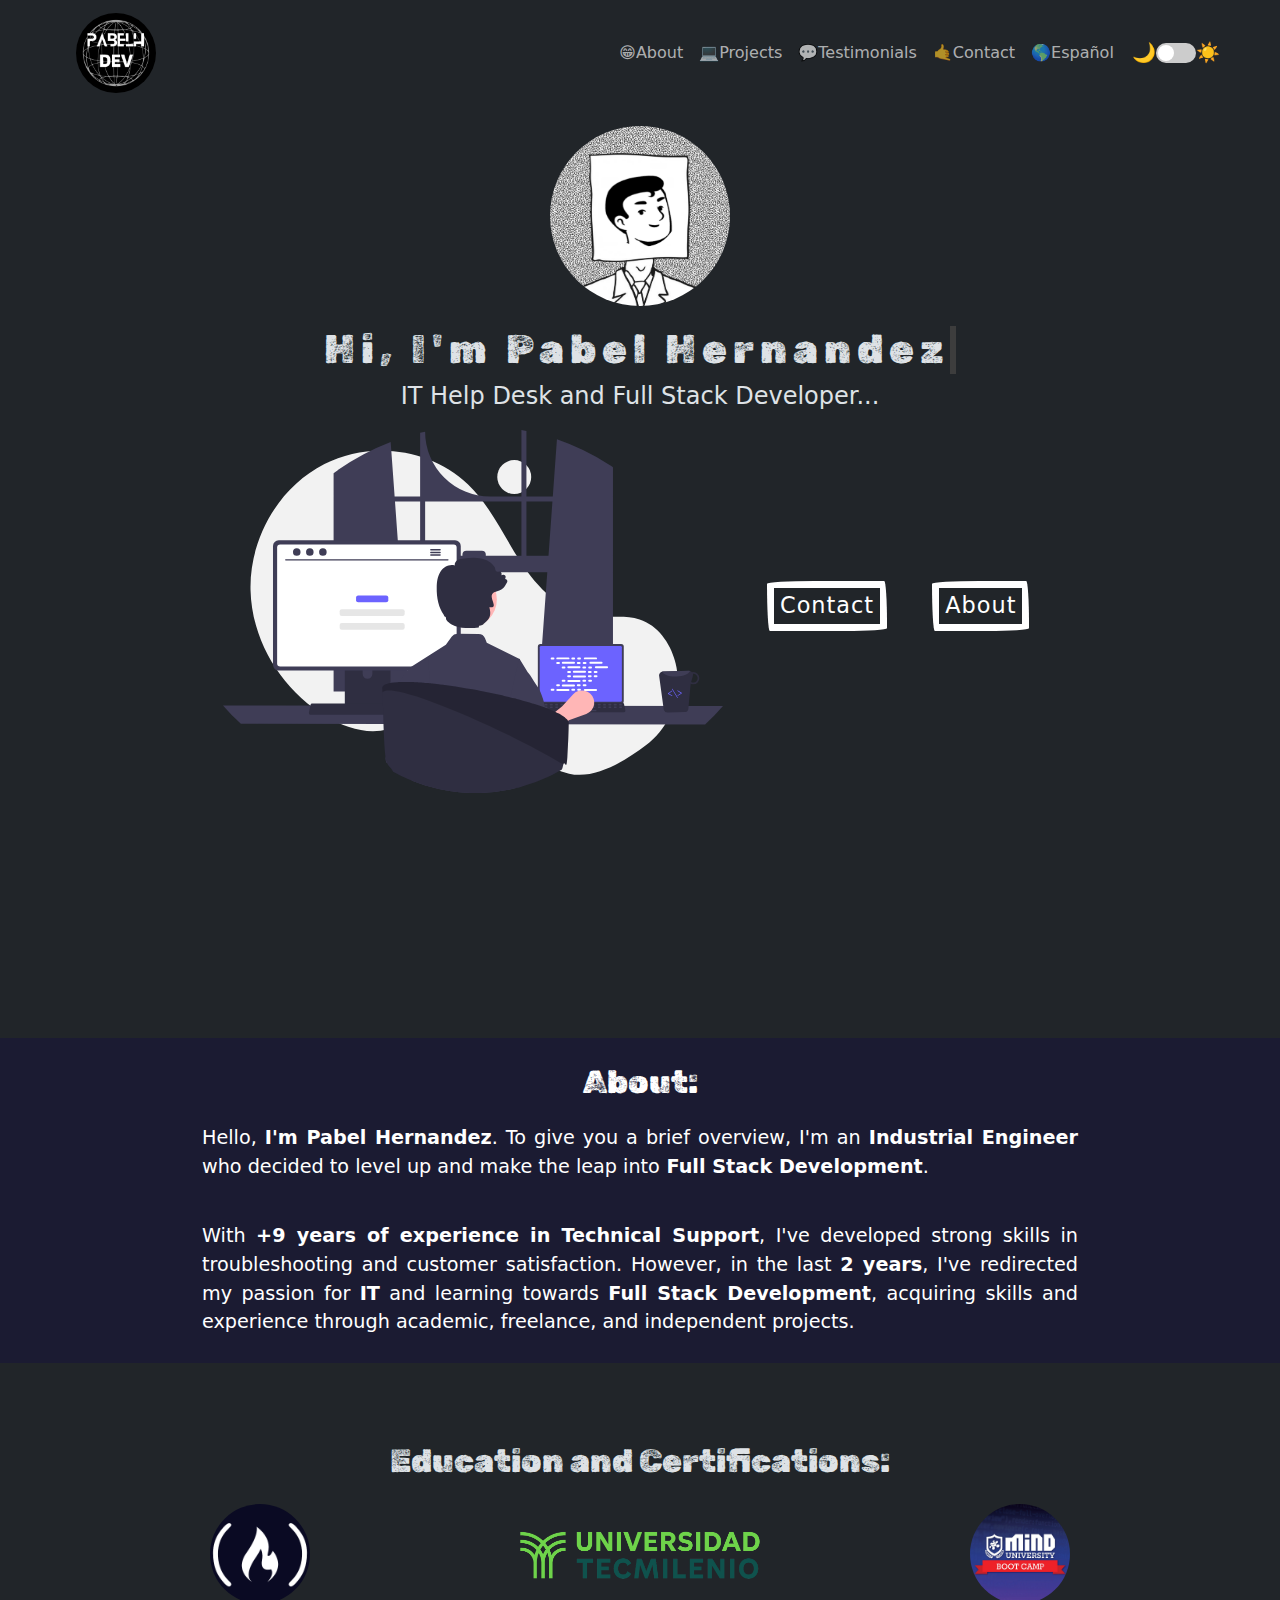
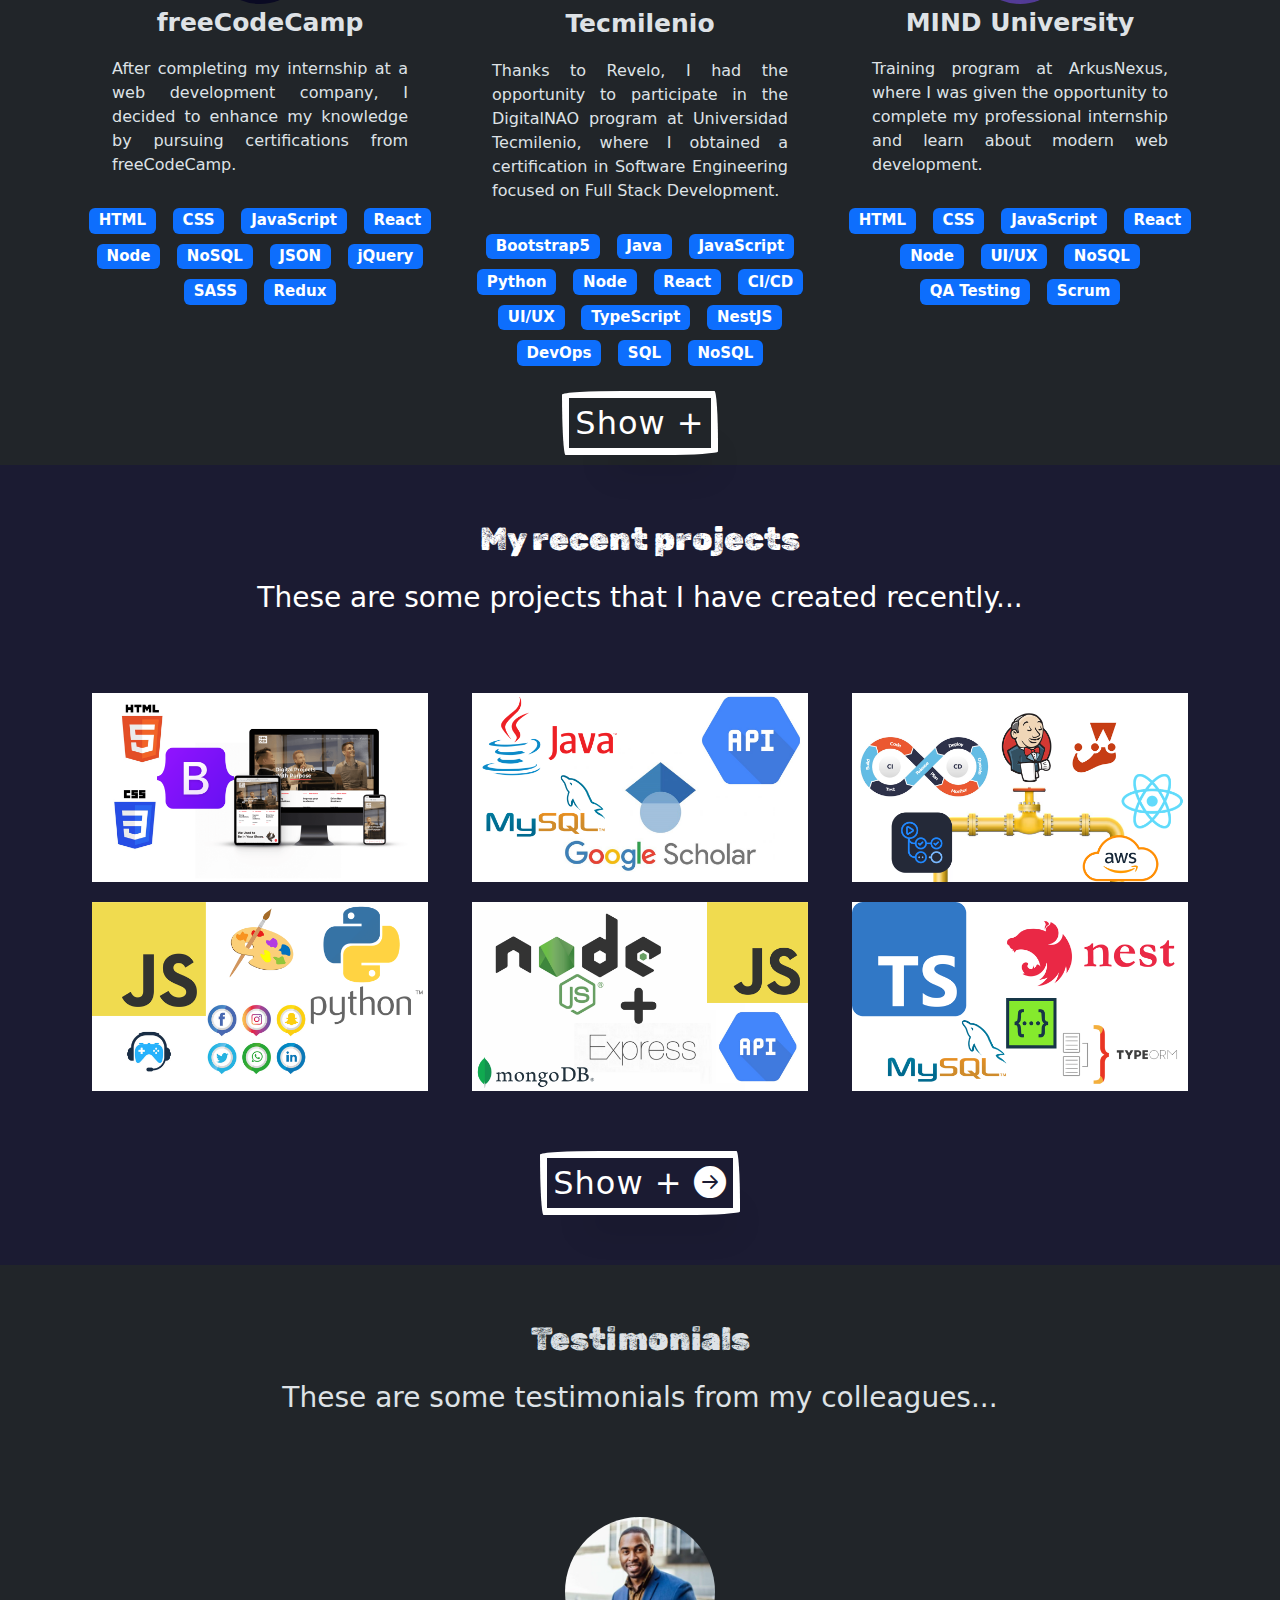
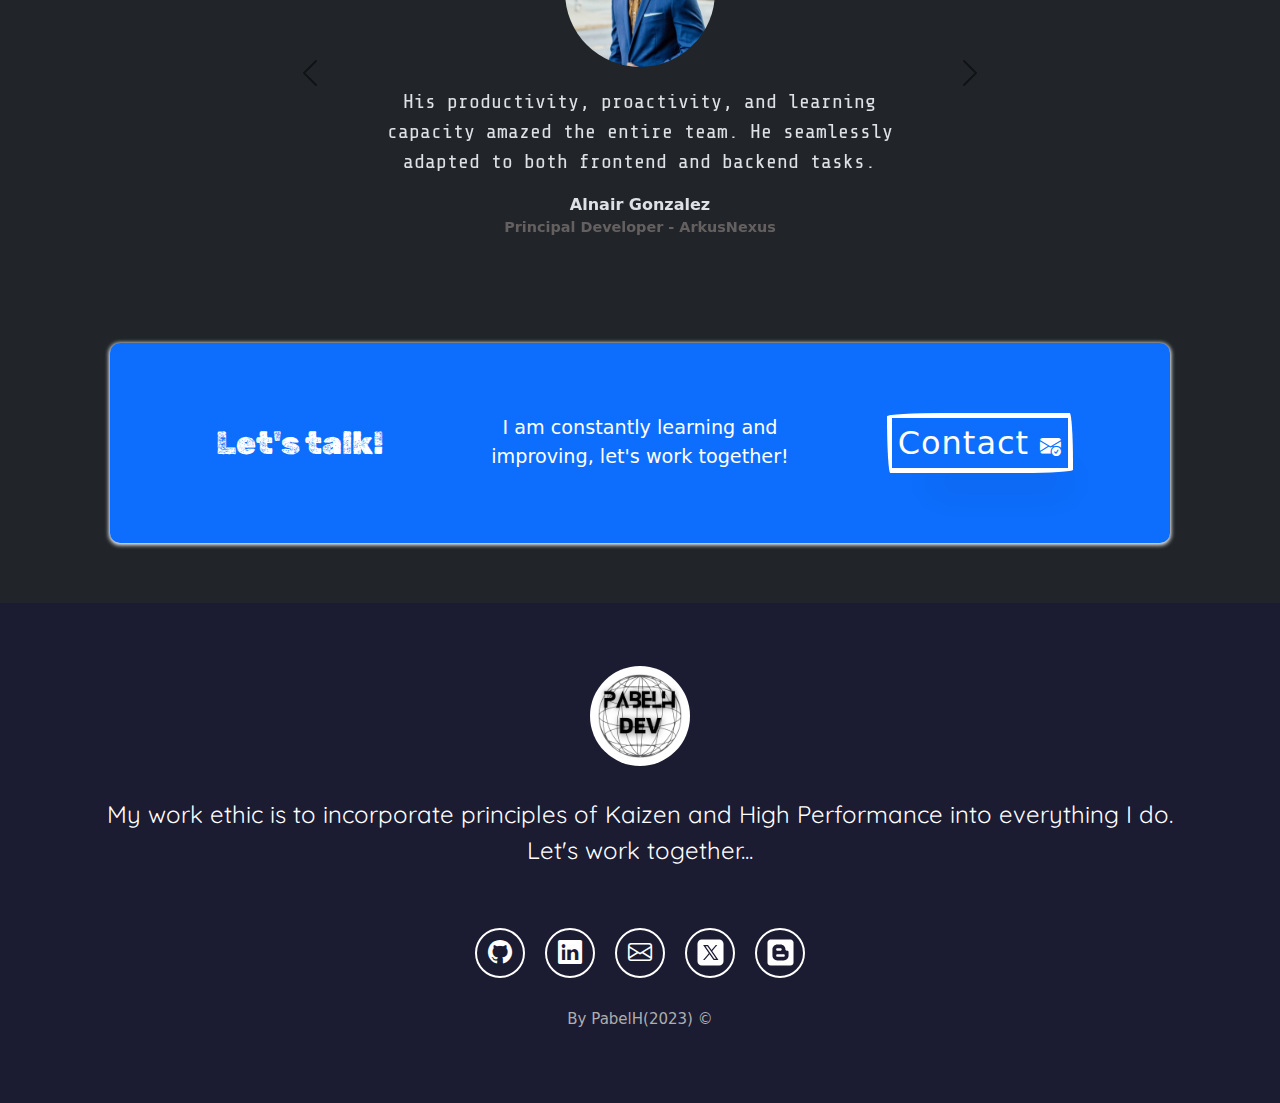
<file: index.html>
<!DOCTYPE html>
<html lang="en" data-bs-theme="dark">

<head>
  <meta charset="UTF-8">
  <meta name="author" content="PabelH">
  <meta name="description" content="PabelH Portfolio">
  <meta name="viewport" content="width=device-width, initial-scale=1.0">
  <title>PabelH | Full Stack Developer</title>
  <link rel="icon" type="image/x-icon" href="image/Icon2.png">
  <!-- Bootstrap -->
  <link href="https://cdn.jsdelivr.net/npm/bootstrap@5.3.1/dist/css/bootstrap.min.css" rel="stylesheet">

  <!--Bootstrap Icons -->
  <link rel="stylesheet" href="https://cdn.jsdelivr.net/npm/bootstrap-icons@1.9.1/font/bootstrap-icons.css">
  <!-- CSS -->
  <link href="styles.css" rel="stylesheet">

  <!-- Google Fonts -->
  <link rel="preconnect" href="https://fonts.googleapis.com">
  <link rel="preconnect" href="https://fonts.gstatic.com" crossorigin>
  <link
    href="https://fonts.googleapis.com/css2?family=Quicksand:wght@500&family=Rubik+Dirt&family=Share+Tech+Mono&display=swap"
    rel="stylesheet">
</head>

<body>

  <!-- Nav Bar -->
  <nav class="navbar navbar-expand-md navbar-light">
    <div class="container-fluid">
      <button class="navbar-toggler" type="button" data-bs-toggle="collapse" data-bs-target="#navbar-toggler"
        aria-controls="navbarTogglerDemo01" aria-expanded="false" aria-label="Toggle navigation">
        <span class="navbar-toggler-icon"></span>
      </button>
      <div class="collapse navbar-collapse" id="navbar-toggler">
        <a class="navbar-brand" href="index.html">
          <img id="logo" src="image/logo4.png" width="80" alt="Logo de la página web">
        </a>
        <ul class="navbar-nav d-flex justify-content-center align-items-center">
          <!-- <li class="nav-item">
            <a class="nav-link" href="index.html">Home</a>
          </li> -->
          <li class="nav-item">
            <a class="nav-link" href="#about">😁About</a>
          </li>
          <li class="nav-item">
            <a class="nav-link" href="#projects">💻Projects</a>
          </li>
          <li class="nav-item">
            <a class="nav-link" href="#testimonials">💬Testimonials</a>
          </li>
          <li class="nav-item">
            <a class="nav-link" href="#contact">🤙Contact</a>
          </li>
          <li class="nav-item">
            <a class="nav-link" href="index-es.html">🌎Español &nbsp</a>
          </li>
          <li class="nav-item">
            <p id="sun" class="text-section">🌙</p>
          </li>
          <li id="sw" class="nav-item">
            <label class="switch">
              <input type="checkbox" id="theme-switch">
              <span class="slider round"></span>
            </label>
          </li>
          <li class="nav-item">
            <p id="moon" class="text-section">☀️</p>
          </li>
        </ul>
      </div>
    </div>
  </nav>

  <!-- Hero Section -->
  <section class="hero align-items-stretch">
    <div class="hero-principal d-flex flex-column justify-content-center align-items-center">
      <img id="random-image" class="hero-developer" src="image/profilepic.jpg" alt="PabelH's photo">
      <div class="writer-container">
        <h1 class="writer">Hi, I'm Pabel Hernandez</h1>
      </div>
      <h2>IT Help Desk and Full Stack Developer...</h2>
    </div>
    <div class="container text-center">
      <div class="row justify-content-center">
        <div class="col-md-6 text-md-right">
          <div class="hero-lower d-flex justify-content-end">
            <img class="hero-lower-image img-fluid float-md-right" src="image/undraw_programming_re_kg9v.svg"
              alt="Developer svg illustration.">
          </div>
        </div>
        <div class="col-md-4 align-self-center d-flex justify-content-start"> <!-- Cambiado a justify-content-start -->
          <div>
            <div class="">
              <button id="button0" class=""><a class="nav-link" href="#contact">Contact</a></button>
              <button id="button1" class=""><a class="nav-link" href="#about">About</a></button>
            </div>
          </div>
        </div>
      </div>
    </div>
  </section>

  <!-- About -->
  <section id="about" class="dark-section about">
    <div class="container">
      <h2 class="title-section">About:</h2>
      <p class="text-section">Hello, <b>I'm Pabel Hernandez</b>. To give you a brief overview, I'm an <b>Industrial
          Engineer</b> who decided to level up and make the leap into<b> Full Stack Development</b>.</p>
      <br>
      <p class="text-section">With <b>+9 years of experience in Technical Support</b>, I've developed strong skills in
        troubleshooting and customer satisfaction. However, in the last <b>2 years</b>, I've redirected my passion for
        <b>IT</b> and learning towards <b>Full Stack Development</b>, acquiring skills and experience through academic,
        freelance, and independent projects.
      </p>
    </div>
  </section>

  <!-- Formation Experience -->
  <section class="experience">
    <div class="container text-center">
      <h2 class="title-section">Education and Certifications:</h2>
      <div class="row">
        <!-- FCC -->
        <div class="column col-12 col-md-4">
          <a href="https://www.freecodecamp.org/" target="_blank" rel="noopener noreferrer">
            <img class="round-logo" width="100" src="image/FCC.jpg" alt="freeCodeCamp Logo.">
          </a>
          <p class="experience-title">freeCodeCamp</p>
          <p class="experience-p">After completing my internship at a web development company, I decided to enhance my
            knowledge by pursuing certifications from freeCodeCamp.</p>
          <div class="badges-contenedor">
            <span class="badge text-bg-primary">HTML</span>
            <span class="badge text-bg-primary">CSS</span>
            <span class="badge text-bg-primary">JavaScript</span>
            <span class="badge text-bg-primary">React</span>
            <span class="badge text-bg-primary">Node</span>
            <span class="badge text-bg-primary">NoSQL</span>
            <span class="badge text-bg-primary">JSON</span>
            <span class="badge text-bg-primary">jQuery</span>
            <span class="badge text-bg-primary">SASS</span>
            <span class="badge text-bg-primary">Redux</span>
          </div>
        </div>
        <!-- Digital NAO -->
        <div class="column col-12 col-md-4">
          <a href="https://nowisnao.com/" target="_blank" rel="noopener noreferrer">
            <img class="utm" src="image/UTM1.png" alt="NAO by Tecmilenio Logo.">
          </a>
          <p class="experience-title">Tecmilenio</p>
          <p class="experience-p">Thanks to Revelo, I had the opportunity to participate in the DigitalNAO program at Universidad Tecmilenio, where I obtained a certification in Software Engineering focused on Full Stack Development.</p>
          <div class="badges-contenedor">
            <span class="badge text-bg-primary">Bootstrap5</span>
            <span class="badge text-bg-primary">Java</span>
            <span class="badge text-bg-primary">JavaScript</span>
            <span class="badge text-bg-primary">Python</span>
            <span class="badge text-bg-primary">Node</span>
            <span class="badge text-bg-primary">React</span>
            <span class="badge text-bg-primary">CI/CD</span>
            <span class="badge text-bg-primary">UI/UX</span>
            <span class="badge text-bg-primary">TypeScript</span>
            <span class="badge text-bg-primary">NestJS</span>
            <span class="badge text-bg-primary">DevOps</span>
            <span class="badge text-bg-primary">SQL</span>
            <span class="badge text-bg-primary">NoSQL</span>
          </div>
        </div>
        <!-- MIND U -->
        <div class="column col-12 col-md-4">
          <a href="https://www.facebook.com/ArkusMindUniversity/" target="_blank" rel="noopener noreferrer">
            <img class="round-logo" width="100" src="image/MIND.jpg" alt="MIND Logo.">
          </a>
          <p class="experience-title">MIND University</p>
          <p class="experience-p">Training program at ArkusNexus, where I was given the opportunity to complete my
            professional internship and learn about modern web development. </p>
          <div class="badges-contenedor">
            <span class="badge text-bg-primary">HTML</span>
            <span class="badge text-bg-primary">CSS</span>
            <span class="badge text-bg-primary">JavaScript</span>
            <span class="badge text-bg-primary">React</span>
            <span class="badge text-bg-primary">Node</span>
            <span class="badge text-bg-primary">UI/UX</span>
            <span class="badge text-bg-primary">NoSQL</span>
            <span class="badge text-bg-primary">QA Testing</span>
            <span class="badge text-bg-primary">Scrum</span>
          </div>
        </div>
      </div>
    </div>
    <!-- Hide -->

    <div id="hidden-items" style="display: none;">
      <div class="container text-center">
        <div class="row">
          <!-- UVEG -->
          <div class="column col-12 col-md-4">
            <a href="https://es.khanacademy.org/" target="_blank" rel="noopener noreferrer">
              <img class="round-logo" width="100" src="image/KA.png" alt="Khan Academy Logo.">
            </a>
            <p class="experience-title">Khan Academy</p>
            <p class="experience-p">This program was my first encounter with computer programming, and I always
              recommend it because through this program, good learning habits are developed, and best practices in
              programming are utilized.</p>
            <div class="badges-contenedor">
              <span class="badge text-bg-primary">HTML</span>
              <span class="badge text-bg-primary">CSS</span>
              <span class="badge text-bg-primary">JavaScript</span>
            </div>
          </div>
          <!-- GA -->
          <div class="column col-12 col-md-4">
            <a href="https://grow.google/intl/es/" target="_blank" rel="noopener noreferrer">
              <img class="round-logo" width="100" src="image/GWG.jpg" alt="Khan Academy Logo.">
            </a>
            <p class="experience-title">Grow with Google</p>
            <p class="experience-p">This Google program is a fairly comprehensive introduction to web development, which
              contains many computer concepts and history of the Web.</p>
            <div class="badges-contenedor">
              <span class="badge text-bg-primary">HTML</span>
              <span class="badge text-bg-primary">CSS</span>
              <span class="badge text-bg-primary">WordPress</span>
              <span class="badge text-bg-primary">Blogger</span>
            </div>
          </div>
          <!-- CPE -->
          <div class="column col-12 col-md-4">
            <a href="https://capacitateparaelempleo.org/" target="_blank" rel="noopener noreferrer">
              <img class="" width="100" src="image/CPE.png" alt="Capacitate Para el Empleo Logo.">
            </a>
            <p class="experience-title">Capacitate Para el Empleo</p>
            <p class="experience-p">Through this platform, I was able to complete two diplomas related to web
              development and computer systems.</p>
            <div class="badges-contenedor">
              <span class="badge text-bg-primary">Web Development</span>
              <span class="badge text-bg-primary">Mobile Development</span>
              <span class="badge text-bg-primary">JavaScript </span>
              <span class="badge text-bg-primary">Python</span>
              <span class="badge text-bg-primary">SQL</span>
            </div>
          </div>
        </div>
      </div>
    </div>
    <div class="container text-center">
      <button id="show-more-button" class="">Show +</button>
    </div>
  </section>

  <!-- Projects -->
  <section id="projects" class="dark-section recent-projects d-flex flex-column">
    <div class="container text-center">
      <h2 class="title-section">My recent projects</h2>
      <h3 class="descrption-section">These are some projects that I have created recently...</h3>
    </div>
    <!-- Proyects -->
    <div class="container text-center projects-container">
      <div class="row">
        <!-- project 1 -->
        <div class="col-12 col-md-6 col-lg-4">
          <div class="project">
            <img class=".project-img" src="image/projects/project1.png" alt="project 1">
            <div class="overlay">
              <p>Responsive Landing Page</p>
              <div class="icons-container">
                <a href="https://github.com/PabelH/Caroline-Sada-Project" target="_blank" rel="noopener noreferrer">
                  <i class="bi bi-github"></i>
                </a>
              </div>
            </div>
          </div>
        </div>
        <!-- project 2 -->
        <div class="col-12 col-md-6 col-lg-4">
          <div class="project">
            <img class=".project-img" src="image/projects/project2.png" alt="project 2">
            <div class="overlay">
              <p>Java Program API</p>
              <div class="icons-container">
                <a href="https://github.com/PabelH/Dream-Team" target="_blank" rel="noopener noreferrer">
                  <i class="bi bi-github"></i>
                </a>
              </div>
            </div>
          </div>
        </div>
        <!-- project 3 -->
        <div class="col-12 col-md-6 col-lg-4">
          <div class="project">
            <img src="image/projects/project3.png" alt="project 3">
            <div class="overlay">
              <p>CI/CD Pipeline</p>
              <div class="icons-container">
                <a href="https://github.com/PabelH/Pipeline-FS-React-tests" target="_blank" rel="noopener noreferrer">
                  <i class="bi bi-github"></i>
                </a>
              </div>
            </div>
          </div>
        </div>
        <!-- project 4 -->
        <div class="col-12 col-md-6 col-lg-4">
          <div class="project">
            <img src="image/projects/project4.png" alt="project 4">
            <div class="overlay">
              <p>Scalable Mini Projects</p>
              <div class="icons-container">
                <a href="https://github.com/PabelH/AllTech" target="_blank" rel="noopener noreferrer">
                  <i class="bi bi-github"></i>
                </a>
              </div>
            </div>
          </div>
        </div>
        <!-- project 5 -->
        <div class="col-12 col-md-6 col-lg-4">
          <div class="project">
            <img src="image/projects/project5.png" alt="project 5">
            <div class="overlay">
              <p>Restaurants Finder</p>
              <div class="icons-container">
                <a href="https://github.com/PabelH/Tattler" target="_blank" rel="noopener noreferrer">
                  <i class="bi bi-github"></i>
                </a>
                <a href="https://5a46e487-4b8c-4db2-8983-bb3cd3c43e57-00-3ojt17k0emnm0.riker.replit.dev/"
                  target="_blank" rel="noopener noreferrer">
                  <i class="bi bi-laptop"></i>
                </a>
              </div>
            </div>
          </div>
        </div>
        <!-- project 6 -->
        <div class="col-12 col-md-6 col-lg-4">
          <div class="project">
            <img src="image/projects/project6.png" alt="project 6">
            <div class="overlay">
              <p>RESTful API Backend</p>
              <div class="icons-container">
                <a href="https://github.com/PabelH/MegaCorp" target="_blank" rel="noopener noreferrer">
                  <i class="bi bi-github"></i>
                </a>
                <a href="https://megacorp-production.up.railway.app/api" target="_blank" rel="noopener noreferrer">
                  <i class="bi bi-laptop"></i>
                </a>
              </div>
            </div>
          </div>
        </div>
      </div>
    </div>
    <div class="container text-center">
      <a href="https://github.com/PabelH" target="_blank" rel="noopener noreferrer">
        <button type="button" id="projectbutton">
          Show +
          <i class="bi bi-arrow-right-circle-fill"></i>
        </button>
      </a>
    </div>
  </section>

  <!-- Testimonials -->
  <section id="testimonials" class="testimonials text-center">
    <h2 class="title-section">Testimonials</h2>
    <h3 class="descrption-section">These are some testimonials from my colleagues...</h3>

    <!-- Carousel -->
    <div id="testimonials-carrusel" class="carousel carousel-dark slide container text-center" data-bs-ride="carousel">
      <div class="carousel-inner">
        <div class="carousel-item active">
          <div class="container">
            <img class="testimonial-image rounded-circle" src="image/client1.jpg" alt="'s photo">
            <p class="testimonial-text">His productivity, proactivity, and learning capacity amazed the entire team. He
              seamlessly adapted to both frontend and backend tasks.</p>
            <div class="testimonial-info">
              <p class="client">Alnair Gonzalez</p>
              <p class="role">Principal Developer - ArkusNexus</p>
            </div>
          </div>
        </div>
        <div class="carousel-item">
          <div class="container">
            <img class="testimonial-image rounded-circle" src="image/client2.jpg" alt="'s photo">
            <p class="testimonial-text">He has incredible potential; I had never seen someone grasp computer concepts so
              quickly.</p>
            <div class="testimonial-info">
              <p class="client">Genaro Ochoa</p>
              <p class="role">Senior Developer and Mentor - ArkusNexus</p>
            </div>
          </div>
        </div>
        <div class="carousel-item">
          <div class="container">
            <img class="testimonial-image rounded-circle" src="image/client3.jpg" alt="'s photo">
            <p class="testimonial-text">His discipline and organizational skills are exceptional, and he has a
              remarkable ability to find solutions to roadblocks.</p>
            <div class="testimonial-info">
              <p class="client">Miguel Lopez</p>
              <p class="role">Product Owner - ArkusNexus</p>
            </div>
          </div>
        </div>
      </div>
      <button class="carousel-control-prev" type="button" data-bs-target="#testimonials-carrusel" data-bs-slide="prev">
        <span class="carousel-control-prev-icon" aria-hidden="true"></span>
        <span class="visually-hidden">Previous</span>
      </button>
      <button class="carousel-control-next" type="button" data-bs-target="#testimonials-carrusel" data-bs-slide="next">
        <span class="carousel-control-next-icon" aria-hidden="true"></span>
        <span class="visually-hidden">Next</span>
      </button>
    </div>
  </section>

  <!-- Contact -->
  <section id="contact" class="contact">
    <div class="container">
      <div class="container text-center rectangle d-flex justify-content-evenly">
        <div class="row">
          <div class="col-12 col-md-4 title-section">
            Let's talk!
          </div>
          <div class="col-12 col-md-4 description">
            I am constantly learning and improving, let's work together!
          </div>
          <div class="col-12 col-md-4">
            <a href="mailto:pabel.hernandez@live.com">
              <button type="button" id="contbutton">
                Contact
                <i class="bi bi-envelope-check-fill"></i>
              </button>
            </a>
          </div>
        </div>
      </div>
    </div>
  </section>

  <!-- Footer -->
  <footer class="dark-section d-flex flex-column align-items-center justify-content-center">
    <a class="" href="index.html">
      <img class="footer-logo" src="image/logo5.png" alt="Logo pabelH"></a>
    <p class="footer-text text-center">My work ethic is to incorporate principles of Kaizen and High Performance into
      everything I do.<br>Let's work together...</p>
    <div class="sm-icons d-flex flex-wrap align-items-center justify-content-center">
      <!-- <a href="https://twitter.com/" target="_blank" rel="noopener noreferrer">
          <i class="bi bi-twitter"></i>
        </a> -->
      <a href="https://github.com/PabelH" target="_blank" rel="noopener noreferrer">
        <i class="bi bi-github"></i>
      </a>
      <a href="https://www.linkedin.com/in/pabelh/" target="_blank" rel="noopener noreferrer">
        <i class="bi bi-linkedin"></i>
      </a>
      <!-- <a href="https://www.instagram.com/" target="_blank" rel="noopener noreferrer">
          <i class="bi bi-instagram"></i>
        </a> -->
      <a href="mailto:pabel.hernandez@live.com" target="_blank" rel="noopener noreferrer">
        <i class="bi bi-envelope"></i>
      </a>
      <a href="https://twitter.com/PabelH1" target="_blank" rel="noopener noreferrer">
        <img class="f-icon" src="image/icons8-twitterx.svg" alt="twitter logo svg">
      </a>
      <a href="https://pabelh.blogspot.com/" target="_blank" rel="noopener noreferrer">
        <img class="f-icon" src="image/icons8-blogger.svg" alt="twitter logo svg">
      </a>
    </div>
    <div class="copyright">By PabelH(2023) &#169;</div>
  </footer>


  <script src="https://cdn.jsdelivr.net/npm/bootstrap@5.2.2/dist/js/bootstrap.bundle.min.js"
    integrity="sha384-OERcA2EqjJCMA+/3y+gxIOqMEjwtxJY7qPCqsdltbNJuaOe923+mo//f6V8Qbsw3"
    crossorigin="anonymous"></script>
  <script src="main.js"></script>
</body>

</html>
</file>
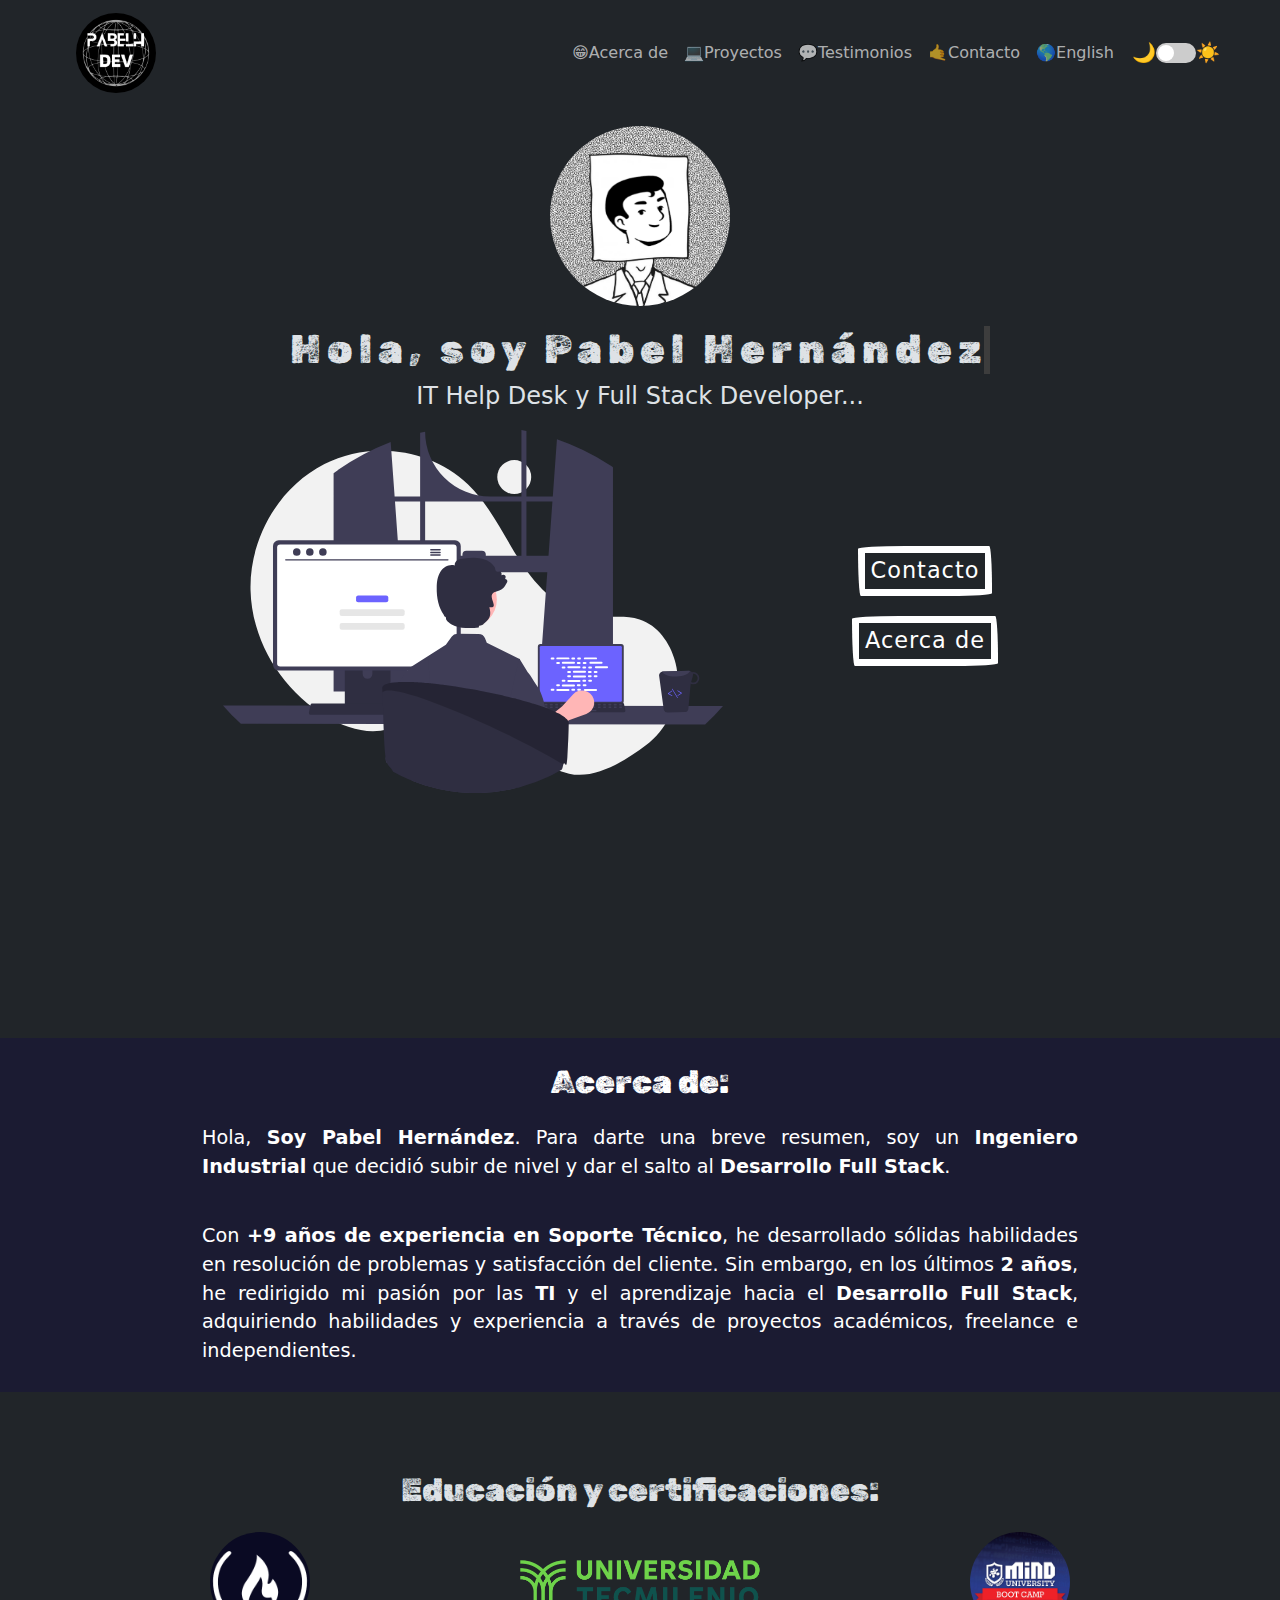
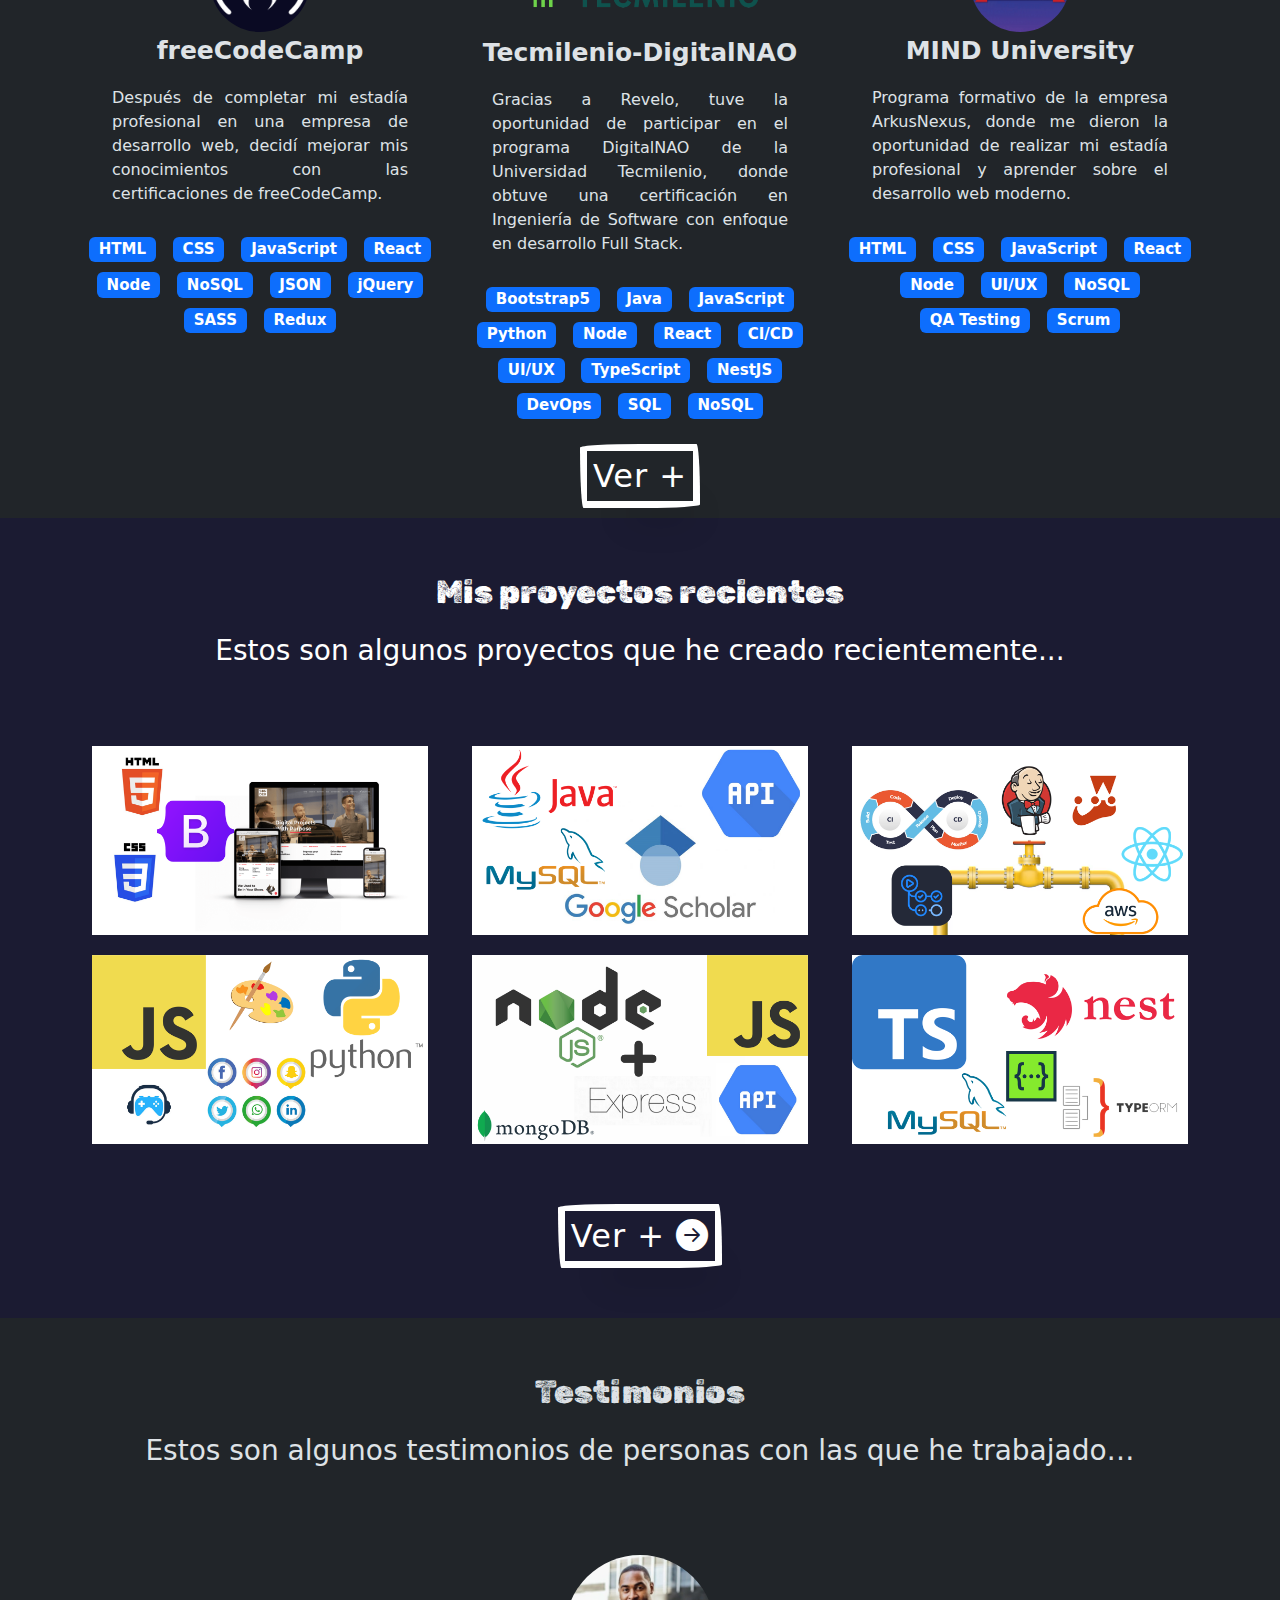
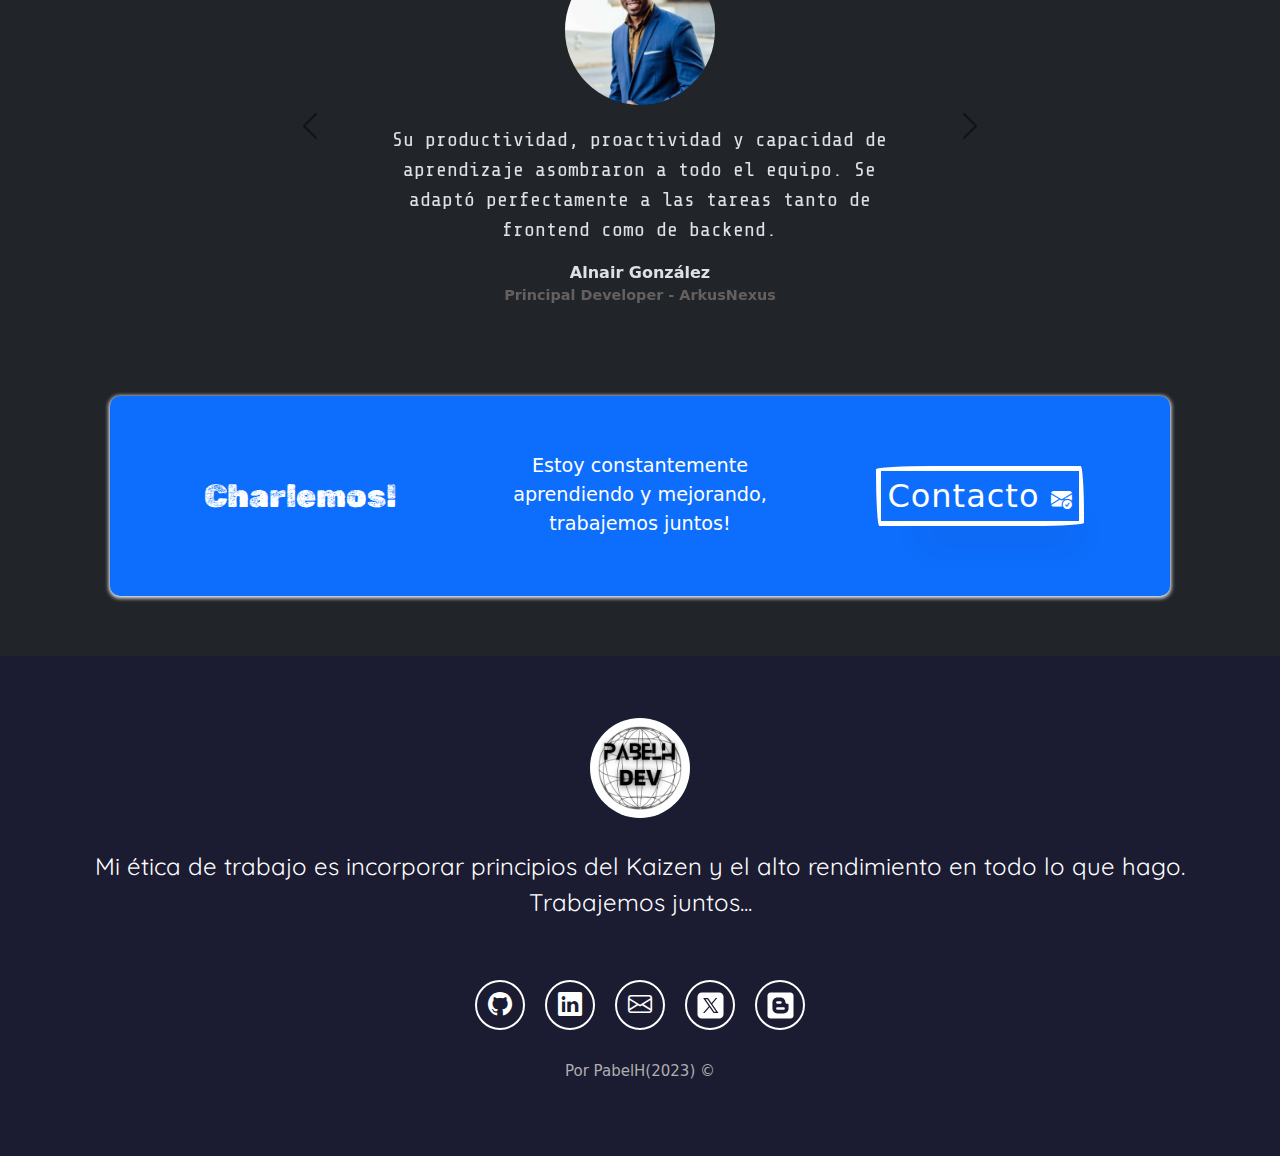
<file: index-es.html>
<!DOCTYPE html>
<html lang="en" data-bs-theme="dark">

<head>
  <meta charset="UTF-8">
  <meta name="author" content="PabelH">
  <meta name="description" content="PabelH Portfolio">
  <meta name="viewport" content="width=device-width, initial-scale=1.0">
  <title>PabelH | Full Stack Developer</title>
  <link rel="icon" type="image/x-icon" href="image/Icon2.png">
  <!-- Bootstrap -->
  <link href="https://cdn.jsdelivr.net/npm/bootstrap@5.3.1/dist/css/bootstrap.min.css" rel="stylesheet">

  <!--Bootstrap Icons -->
  <link rel="stylesheet" href="https://cdn.jsdelivr.net/npm/bootstrap-icons@1.9.1/font/bootstrap-icons.css">
  <!-- CSS -->
  <link href="styles.css" rel="stylesheet">

  <!-- Google Fonts -->
  <link rel="preconnect" href="https://fonts.googleapis.com">
  <link rel="preconnect" href="https://fonts.gstatic.com" crossorigin>
  <link
    href="https://fonts.googleapis.com/css2?family=Quicksand:wght@500&family=Rubik+Dirt&family=Share+Tech+Mono&display=swap"
    rel="stylesheet">
</head>

<body>

  <!-- Nav Bar -->
  <nav class="navbar navbar-expand-md navbar-light">
    <div class="container-fluid">
      <button class="navbar-toggler" type="button" data-bs-toggle="collapse" data-bs-target="#navbar-toggler"
        aria-controls="navbarTogglerDemo01" aria-expanded="false" aria-label="Toggle navigation">
        <span class="navbar-toggler-icon"></span>
      </button>
      <div class="collapse navbar-collapse" id="navbar-toggler">
        <a class="navbar-brand" href="index-es.html">
          <img id="logo" src="image/logo4.png" width="80" alt="Logo de la página web">
        </a>
        <ul class="navbar-nav d-flex justify-content-center align-items-center">
          <!-- <li class="nav-item">
            <a class="nav-link" href="index.html">Home</a>
          </li> -->
          <li class="nav-item">
            <a class="nav-link" href="#about">😁Acerca de</a>
          </li>
          <li class="nav-item">
            <a class="nav-link" href="#projects">💻Proyectos</a>
          </li>
          <li class="nav-item">
            <a class="nav-link" href="#testimonials">💬Testimonios</a>
          </li>
          <li class="nav-item">
            <a class="nav-link" href="#contact">🤙Contacto</a>
          </li>
          <li class="nav-item">
            <a class="nav-link" href="index.html">🌎English &nbsp</a>
          </li>
          <li class="nav-item">
            <p id="sun" class="text-section">🌙</p>
          </li>
          <li id="sw" class="nav-item">
            <label class="switch">
              <input type="checkbox" id="theme-switch">
              <span class="slider round"></span>
            </label>
          </li>
          <li class="nav-item">
            <p id="moon" class="text-section">☀️</p>
          </li>
        </ul>
      </div>
    </div>
  </nav>

  <!-- Hero Section -->
  <section class="hero align-items-stretch">
    <div class="hero-principal d-flex flex-column justify-content-center align-items-center">
      <img id="random-image" class="hero-developer" src="image/profilepic.jpg" alt="PabelH's photo">
      <div class="writer-container">
        <h1 class="writer">Hola, soy Pabel Hernández</h1>
      </div>
      <h2>IT Help Desk y Full Stack Developer...</h2>
    </div>
    <div class="container text-center">
      <div class="row justify-content-center">
        <div class="col-md-6 text-md-right">
          <div class="hero-lower d-flex justify-content-end">
            <img class="hero-lower-image img-fluid float-md-right" src="image/undraw_programming_re_kg9v.svg"
              alt="Developer svg illustration.">
          </div>
        </div>
        <div class="col-md-4 align-self-center d-flex justify-content-start"> <!-- Cambiado a justify-content-start -->
          <div>
              <div class="">
                  <button id="button0" class=""><a class="nav-link" href="#contact">Contacto</a></button>
                  <button id="button1" class=""><a class="nav-link" href="#about">Acerca de</a></button>
              </div>
          </div>
      </div>
      </div>
    </div>
  </section>

  <!-- About -->
  <section id="about" class="dark-section about">
    <div class="container">
      <h2 class="title-section">Acerca de:</h2>
      <p class="text-section">Hola, <b>Soy Pabel Hernández</b>. Para darte una breve resumen, soy un <b>Ingeniero Industrial</b> que decidió subir de nivel y dar el salto al <b>Desarrollo Full Stack</b>.</p>
      <br>
      <p class="text-section">Con <b>+9 años de experiencia en Soporte Técnico</b>, he desarrollado sólidas habilidades en resolución de problemas y satisfacción del cliente. Sin embargo, en los últimos <b>2 años</b>, he redirigido mi pasión por las <b>TI</b> y el aprendizaje hacia el <b>Desarrollo Full Stack</b>, adquiriendo habilidades y experiencia a través de proyectos académicos, freelance e independientes.</p>
    </div>
  </section>

  <!-- Formation Experience -->
  <section class="experience">
    <div class="container text-center">
      <h2 class="title-section">Educación y certificaciones:</h2>
      <div class="row">
        <!-- FCC -->
        <div class="column col-12 col-md-4">
          <a href="https://www.freecodecamp.org/" target="_blank" rel="noopener noreferrer">
            <img class="round-logo" width="100" src="image/FCC.jpg" alt="freeCodeCamp Logo.">
          </a>
          <p class="experience-title">freeCodeCamp</p>
          <p class="experience-p">Después de completar mi estadía profesional en una empresa de desarrollo web, decidí
            mejorar mis conocimientos con las certificaciones de freeCodeCamp.</p>
          <div class="badges-contenedor">
            <span class="badge text-bg-primary">HTML</span>
            <span class="badge text-bg-primary">CSS</span>
            <span class="badge text-bg-primary">JavaScript</span>
            <span class="badge text-bg-primary">React</span>
            <span class="badge text-bg-primary">Node</span>
            <span class="badge text-bg-primary">NoSQL</span>
            <span class="badge text-bg-primary">JSON</span>
            <span class="badge text-bg-primary">jQuery</span>
            <span class="badge text-bg-primary">SASS</span>
            <span class="badge text-bg-primary">Redux</span>
          </div>
        </div>
        <!-- Digital NAO -->
        <div class="column col-12 col-md-4">
          <a href="https://nowisnao.com/" target="_blank" rel="noopener noreferrer">
            <img class="utm" src="image/UTM1.png" alt="NAO by Tecmilenio Logo.">
          </a>
          <p class="experience-title">Tecmilenio-DigitalNAO</p>
          <p class="experience-p">Gracias a Revelo, tuve la oportunidad de participar en el programa DigitalNAO de la Universidad Tecmilenio, donde obtuve una certificación en Ingeniería de Software con enfoque en desarrollo Full Stack.</p>
          <div class="badges-contenedor">
            <span class="badge text-bg-primary">Bootstrap5</span>
            <span class="badge text-bg-primary">Java</span>
            <span class="badge text-bg-primary">JavaScript</span>
            <span class="badge text-bg-primary">Python</span>
            <span class="badge text-bg-primary">Node</span>
            <span class="badge text-bg-primary">React</span>
            <span class="badge text-bg-primary">CI/CD</span>
            <span class="badge text-bg-primary">UI/UX</span>
            <span class="badge text-bg-primary">TypeScript</span>
            <span class="badge text-bg-primary">NestJS</span>
            <span class="badge text-bg-primary">DevOps</span>
            <span class="badge text-bg-primary">SQL</span>
            <span class="badge text-bg-primary">NoSQL</span>
          </div>
        </div>
        <!-- MIND -->
        <div class="column col-12 col-md-4">
          <a href="https://www.facebook.com/ArkusMindUniversity/" target="_blank" rel="noopener noreferrer">
            <img class="round-logo"  width="100" src="image/MIND.jpg" alt="MIND Logo.">
          </a>
          <p class="experience-title">MIND University</p>
          <p class="experience-p">Programa formativo de la empresa ArkusNexus, donde me dieron la oportunidad de realizar mi estadía profesional y aprender sobre el desarrollo web moderno.</p>
          <div class="badges-contenedor">
            <span class="badge text-bg-primary">HTML</span>
            <span class="badge text-bg-primary">CSS</span>
            <span class="badge text-bg-primary">JavaScript</span>
            <span class="badge text-bg-primary">React</span>
            <span class="badge text-bg-primary">Node</span>
            <span class="badge text-bg-primary">UI/UX</span>
            <span class="badge text-bg-primary">NoSQL</span>
            <span class="badge text-bg-primary">QA Testing</span>
            <span class="badge text-bg-primary">Scrum</span>
          </div>
        </div>
      </div>
    </div>
    <!-- Hide -->

    <div id="hidden-items" style="display: none;">
      <div class="container text-center">
        <div class="row">
          <!-- UVEG -->
          <div class="column col-12 col-md-4">
            <a href="https://es.khanacademy.org/" target="_blank" rel="noopener noreferrer">
              <img class="round-logo" width="100" src="image/KA.png" alt="Khan Academy Logo.">
            </a>
            <p class="experience-title">Khan Academy</p>
            <p class="experience-p">Este programa fue mi primer encuentro con la programación de computadoras, y siempre lo recomiendo ya que a través de este programa se crean muy buenos hábitos de aprendizaje y se utilizan las buenas practicas a la hora de programar.</p>
            <div class="badges-contenedor">
            <span class="badge text-bg-primary">HTML</span>
            <span class="badge text-bg-primary">CSS</span>
            <span class="badge text-bg-primary">JavaScript</span>
            </div>
          </div>
          <!-- GWG -->
          <div class="column col-12 col-md-4">
            <a href="https://grow.google/intl/es/" target="_blank" rel="noopener noreferrer">
              <img class="round-logo" width="100" src="image/GWG.jpg" alt="Khan Academy Logo.">
            </a>
            <p class="experience-title">Grow with Google</p>
            <p class="experience-p">Este programa de Google es una introducción bastante completa al desarrollo web, el
              cual contiene muchos conceptos informáticos e historia de la Web.</p>
            <div class="badges-contenedor">
              <span class="badge text-bg-primary">HTML</span>
              <span class="badge text-bg-primary">CSS</span>
              <span class="badge text-bg-primary">WordPress</span>
              <span class="badge text-bg-primary">Blogger</span>
            </div>
          </div>
          <!-- CPE -->
          <div class="column col-12 col-md-4">
            <a href="https://capacitateparaelempleo.org/" target="_blank" rel="noopener noreferrer">
              <img class="" width="100" src="image/CPE.png" alt="Capacitate Para el Empleo Logo.">
            </a>
            <p class="experience-title">Capacitate Para el Empleo</p>
            <p class="experience-p">A través de esta plataforma pude realizar dos diplomados relacionados con desarrollo
              web y sistemas informáticos.</p>
            <div class="badges-contenedor">
              <span class="badge text-bg-primary">Web Development</span>
              <span class="badge text-bg-primary">Mobile Development</span>
              <span class="badge text-bg-primary">JavaScript </span>
              <span class="badge text-bg-primary">Python</span>
              <span class="badge text-bg-primary">SQL</span>
            </div>
          </div>
        </div>
      </div>
    </div>
    <div class="container text-center">
      <button id="show-more-button" class="">Ver +</button>
    </div>
  </section>

  <!-- Projects -->
  <section id="projects" class="dark-section recent-projects d-flex flex-column">
    <div class="container text-center">
      <h2 class="title-section">Mis proyectos recientes</h2>
      <h3 class="descrption-section">Estos son algunos proyectos que he creado recientemente...</h3>
    </div>
    <!-- Proyects -->
    <div class="container text-center projects-container">
      <div class="row">
        <!-- project 1 -->
        <div class="col-12 col-md-6 col-lg-4">
          <div class="project">
            <img class=".project-img" src="image/projects/project1.png"
              alt="project 1">
            <div class="overlay">
              <p>Responsive Landing Page</p>
              <div class="icons-container">
                <a href="https://github.com/PabelH/Caroline-Sada-Project" target="_blank" rel="noopener noreferrer">
                  <i class="bi bi-github"></i>
                </a>
              </div>
            </div>
          </div>
        </div>
        <!-- project 2 -->
        <div class="col-12 col-md-6 col-lg-4">
          <div class="project">
            <img class=".project-img" src="image/projects/project2.png"
              alt="project 2">
            <div class="overlay">
              <p>Java Program API</p>
              <div class="icons-container">
                <a href="https://github.com/PabelH/Dream-Team" target="_blank" rel="noopener noreferrer">
                  <i class="bi bi-github"></i>
                </a>
              </div>
            </div>
          </div>
        </div>
        <!-- project 3 -->
        <div class="col-12 col-md-6 col-lg-4">
          <div class="project">
            <img src="image/projects/project3.png" alt="project 3">
            <div class="overlay">
              <p>CI/CD Pipeline</p>
              <div class="icons-container">
                <a href="https://github.com/PabelH/Pipeline-FS-React-tests" target="_blank" rel="noopener noreferrer">
                  <i class="bi bi-github"></i>
                </a>
              </div>
            </div>
          </div>
        </div>
        <!-- project 4 -->
        <div class="col-12 col-md-6 col-lg-4">
          <div class="project">
            <img src="image/projects/project4.png" alt="project 4">
            <div class="overlay">
              <p>Scalable Mini Projects</p>
              <div class="icons-container">
                <a href="https://github.com/PabelH/AllTech" target="_blank" rel="noopener noreferrer">
                  <i class="bi bi-github"></i>
                </a>
              </div>
            </div>
          </div>
        </div>
        <!-- project 5 -->
        <div class="col-12 col-md-6 col-lg-4">
          <div class="project">
            <img src="image/projects/project5.png" alt="project 5">
            <div class="overlay">
              <p>Restaurants Finder</p>
              <div class="icons-container">
                <a href="https://github.com/PabelH/Tattler" target="_blank" rel="noopener noreferrer">
                  <i class="bi bi-github"></i>
                </a>
                <a href="https://tattler.pabelh.repl.co/" target="_blank" rel="noopener noreferrer">
                  <i class="bi bi-laptop"></i>
                </a>
              </div>
            </div>
          </div>
        </div>
        <!-- project 6 -->
        <div class="col-12 col-md-6 col-lg-4">
          <div class="project">
            <img src="image/projects/project6.png" alt="project 6">
            <div class="overlay">
              <p>RESTful API Backend</p>
              <div class="icons-container">
                <a href="https://github.com/PabelH/MegaCorp" target="_blank" rel="noopener noreferrer">
                  <i class="bi bi-github"></i>
                </a>
                <a href="https://megacorp-production.up.railway.app/api" target="_blank" rel="noopener noreferrer">
                  <i class="bi bi-laptop"></i>
                </a>
              </div>
            </div>
          </div>
        </div>
      </div>
    </div>
    <div class="container text-center">
      <a href="https://github.com/PabelH" target="_blank" rel="noopener noreferrer">
        <button id="projectbutton" type="button">
          Ver +
          <i class="bi bi-arrow-right-circle-fill"></i>
        </button>
      </a>
    </div>
  </section>

  <!-- Testimonials -->
  <section id="testimonials" class="testimonials text-center">
    <h2 class="title-section">Testimonios</h2>
    <h3 class="descrption-section">Estos son algunos testimonios de personas con las que he trabajado…</h3>

    <!-- Carousel -->
    <div id="testimonials-carrusel" class="carousel carousel-dark slide container text-center" data-bs-ride="carousel">
      <div class="carousel-inner">
        <div class="carousel-item active">
          <div class="container">
            <img class="testimonial-image rounded-circle" src="image/client1.jpg" alt="'s photo">
            <p class="testimonial-text">Su productividad, proactividad y capacidad de aprendizaje asombraron a todo el
              equipo. Se adaptó perfectamente a las tareas tanto de frontend como de backend.</p>
            <div class="testimonial-info">
              <p class="client">Alnair González</p>
              <p class="role">Principal Developer - ArkusNexus</p>
            </div>
          </div>
        </div>
        <div class="carousel-item">
          <div class="container">
            <img class="testimonial-image rounded-circle" src="image/client2.jpg" alt="'s photo">
            <p class="testimonial-text">Tiene un potencial increíble; Nunca había visto a alguien comprender conceptos
              informáticos con tanta rapidez.</p>
            <div class="testimonial-info">
              <p class="client">Genaro Ochoa</p>
              <p class="role">Senior Developer & Mentor - ArkusNexus</p>
            </div>
          </div>
        </div>
        <div class="carousel-item">
          <div class="container">
            <img class="testimonial-image rounded-circle" src="image/client3.jpg" alt="'s photo">
            <p class="testimonial-text">Su disciplina y capacidad de organización son excepcionales, tiene una gran
              capacidad para encontrar soluciones a los obstáculos.</p>
            <div class="testimonial-info">
              <p class="client">Miguel López</p>
              <p class="role">Product Owner - ArkusNexus</p>
            </div>
          </div>
        </div>
      </div>
      <button class="carousel-control-prev" type="button" data-bs-target="#testimonials-carrusel" data-bs-slide="prev">
        <span class="carousel-control-prev-icon" aria-hidden="true"></span>
        <span class="visually-hidden">Anterior</span>
      </button>
      <button class="carousel-control-next" type="button" data-bs-target="#testimonials-carrusel" data-bs-slide="next">
        <span class="carousel-control-next-icon" aria-hidden="true"></span>
        <span class="visually-hidden">Siguiente</span>
      </button>
    </div>
  </section>

  <!-- Contact -->
  <section id="contact" class="contact">
    <div class="container">
      <div class="container text-center rectangle d-flex justify-content-evenly">
        <div class="row">
          <div class="col-12 col-md-4 title-section">
            Charlemos!
          </div>
          <div class="col-12 col-md-4 description">
            Estoy constantemente aprendiendo y mejorando, trabajemos juntos!
          </div>
          <div class="col-12 col-md-4">
            <a href="mailto:pabel.hernandez@live.com">
              <button type="button" id="contbutton">
                Contacto
                <i class="bi bi-envelope-check-fill"></i>
              </button>
            </a>
          </div>
        </div>
      </div>
    </div>
  </section>

  <!-- Footer -->
  <footer class="dark-section d-flex flex-column align-items-center justify-content-center">
    <a class="" href="index.html">
      <img class="footer-logo" src="image/logo5.png" alt="Logo pabelH"></a>
    <p class="footer-text text-center">Mi ética de trabajo es incorporar principios del Kaizen y el alto rendimiento en
      todo lo que hago.<br>Trabajemos juntos...</p>
    <div class="sm-icons d-flex flex-wrap align-items-center justify-content-center">
      <!-- <a href="https://twitter.com/" target="_blank" rel="noopener noreferrer">
          <i class="bi bi-twitter"></i>
        </a> -->
      <a href="https://github.com/PabelH" target="_blank" rel="noopener noreferrer">
        <i class="bi bi-github"></i>
      </a>
      <a href="https://www.linkedin.com/in/pabelh/" target="_blank" rel="noopener noreferrer">
        <i class="bi bi-linkedin"></i>
      </a>
      <!-- <a href="https://www.instagram.com/" target="_blank" rel="noopener noreferrer">
          <i class="bi bi-instagram"></i>
        </a> -->
      <a href="mailto:pabel.hernandez@live.com" target="_blank" rel="noopener noreferrer">
        <i class="bi bi-envelope"></i>
      </a>
      <a href="https://twitter.com/PabelH1" target="_blank" rel="noopener noreferrer">
        <img class="f-icon" src="image/icons8-twitterx.svg" alt="twitter logo svg">
      </a>
      <a href="https://pabelh.blogspot.com/" target="_blank" rel="noopener noreferrer">
        <img class="f-icon" src="image/icons8-blogger.svg" alt="twitter logo svg">
      </a>
    </div>
    <div class="copyright">Por PabelH(2023) &#169;</div>
  </footer>


  <script src="https://cdn.jsdelivr.net/npm/bootstrap@5.2.2/dist/js/bootstrap.bundle.min.js"
    integrity="sha384-OERcA2EqjJCMA+/3y+gxIOqMEjwtxJY7qPCqsdltbNJuaOe923+mo//f6V8Qbsw3"
    crossorigin="anonymous"></script>
  <script src="main.js"></script>
</body>

</html>
</file>
<file: styles.css>
body {
  margin: 0;
  padding: 0;
}

/* Nav Bar */
.navbar-collapse {
  align-items: center;
  justify-content: space-between; 
  
}
.nav{
  padding: 0;
}

.navbar-nav{
  margin-right: 3rem;
 
}

/* Swich */
.switch {
  position: relative;
  display: inline-block;
  width: 40px;
  height: 20px;
  margin-right: 0;
}

.switch input[type="checkbox"] {
  display: none;
}

.slider {
  position: absolute;
  cursor: pointer;
  top: 0;
  left: 0;
  right: 0;
  bottom: 0;
  background-color: #ccc;
  -webkit-transition: 0.4s;
  transition: 0.4s;
  border-radius: 20px;
}

.slider:before {
  position: absolute;
  content: "";
  height: 16px;
  width: 16px;
  left: 2px;
  bottom: 2px;
  background-color: white;
  -webkit-transition: 0.4s;
  transition: 0.4s;
  border-radius: 50%;
}

input:checked + .slider {
  background-color: #2196F3;
}

input:checked + .slider:before {
  transform: translateX(20px);
}

#sun, #moon{
  margin-bottom: auto;
}


#sw{
  margin-top: 6px;
  margin-left: 0 !important;
}

/* Logo */
#logo{
  border-radius: 50%;
  margin-left: 4rem;
}

/* Hero section */
h1 {
  font-size: 2.5rem;
  font-family: 'Rubik Dirt';
}

.hero {
  min-height: 450px;
  text-align: center;
  height: 100vh;
  
}


.hero-developer  {
  width: 180px;
  height: 180px;
  margin: 20px;
  border-radius: 50%;
}

.hero-principal h2 {
  font-size: 1.5rem;
  
}

/* @media screen and (min-width: 700px) {
  .hero-lower-image {
    max-width: 500px;
  }
} */

@media screen and (min-width: 700px) {
  .hero-lower-image {
    margin-top: 2%;
    max-width: 500px;
  }
}

/* About */
a {
  color: inherit; 
  text-decoration: underline; 
}

a:visited {
  color: inherit; 
}

a:active {
  color: inherit; 
}

.about {
 
  padding: 10px;
  margin-top: 2rem;
}

.about .container {
  max-width: 900px;
  text-align: center;
}

.title-section {
  font-size: 2rem;
  padding: 15px 0;
  font-family: 'Rubik Dirt', cursive;
}

.text-section {
  font-size: 1.2rem;
  text-align: justify;
}

/* Formation Experience */
.experience{
  margin-top: 4rem;
}
.experience-p {
  padding-left: 30px;
  padding-right: 30px;
  text-align: justify;
}

.experience .column {
  display: flex;
  flex-direction: column;
  align-items: center;
  transition: all 0.2s ease-in;
  
  
}

.experience .columna:hover {
  color: white;
  background-color: #1b1b32;
}

.experience i {
  font-size: 2.5rem;
  color: #7ade30;
  background-color: #0a0a23;
  padding: 8px 19px;
  border-radius: 50%;
}

.experience-title {
  font-size: 25px;
  font-weight: bold;
 
}

.badges-contenedor {
  font-size: 20px;
  font-weight: bold;
  margin: 10px 0;
  
}

.badge {
  margin: 5px;
}
.round-logo{
  border-radius: 50%;
}
.utm{
  width: 100%;
} 
/* Projects */

.recent-projects {
  padding: 40px;
}

.recent-projects img {
  height: 100%;
  width: 100%;
  padding: 10px;
  border-radius: 10px;
  display: block;
  transition: all 0.2s ease;
}

.projects-container {
  padding-top: 60px;
  margin-bottom: 40px;
}

.overlay {
  transition: all 0.2s ease;
  opacity: 0;
  position: absolute;
  top: 50%;
  left: 50%;
  transform: translate(-50%, -50%);
  text-align: center;
}

.overlay p {
  font-size: 25px;
  font-weight: bold;
  margin-bottom: 0;
}

.project {
  position: relative;
}

.project:hover img {
  opacity: 0.2;
}

.project:hover .overlay {
  opacity: 1;
}

.overlay .icons-container {
  display: flex;
  justify-content: center;
  align-items: center;
}

.overlay i {
  color: black;
  font-size: 60px;
  margin: 10px;
}

button{
  align-self:center;
  background:transparent;
  margin:10px;
  transition:all .5s ease;
  font-size:2rem;
  letter-spacing:1px;
  outline:none;
  box-shadow: 20px 38px 34px -26px hsla(0,0%,0%,.2);
  border-radius: 255px 15px 225px 15px/15px 225px 15px 255px;
  border:solid 7px;
}

/* Testimonials */

.testimonials {
  padding: 40px 40px 80px 40px;
}

.testimonials .carousel {
  max-width: 800px;
}

.carousel-item {
  height: 500px;
}

.carousel-item .container {
  width: 100%;
  height: 100%;
  display: flex;
  flex-direction: column;
  align-items: center;
  justify-content: center;
}

.testimonial-image {
  height: 150px;
  width: 150px;
  margin: 10px 10px 20px 10px;
}

.testimonial-text {
  max-width: 70%;
  font-size: 20px;
  text-align: center;
  font-family: 'Share Tech Mono', monospace;
}

.testimonial-info {
  font-weight: bold;
  text-align: center;
}

.testimonial-info p {
  margin-bottom: 0;
}

.testimonial-footer .client {
  font-size: 1.2rem;
}

.testimonial-info .role {
  font-size: 0.9rem;
  color: #656060;
}
.carousel-control-prev, .carousel-control-next{
  border: none !important;
  box-shadow: none !important;
}

/* Contact */

.contact .container {
  max-width: 1100px;
  min-height: 200px;
  padding: 20px;
  color: white;
}

.contact .rectangle {
  margin-top: -5rem;
  background-color: rgb(13, 110, 253);
  border-radius: 10px;
  box-shadow: 0px 1px 4px 1px white;
}

.contact .row {
  width: 100%;
  display: flex;
  align-items: center;
}

.contact .description {
  font-size: 1.2rem;
}


.contact button {
  border: 5px solid white;
}

.contact button:hover {
  background-color: #ffffff67;
  
}

.contact button i {
  font-size: 1.3rem;
  transition: all 0.2s ease-in-out;
}
#contbutton, #projectbutton{
  color: white;
}

/* .contact button:hover i {
  color: black;
} */

/* footer */

footer {
  min-height: 500px;
}

.footer-logo {
  height: 100px;
  width: 100px;
  margin: 10px;
  border-radius: 50%;
}

.footer-text {
  font-size: 1.5rem;
  padding: 20px;
  margin-bottom: 30px;
  font-family: 'Quicksand', sans-serif;
}

.sm-icons a {
  width: 50px;
  height: 50px;
  display: flex;
  align-items: center;
  justify-content: center;
  padding: 2px;
  margin: 10px;
  border: 2px solid white;
  border-radius: 50%;
  transition: all 0.2s ease-in;
}

.sm-icons i {
  color: white;
  font-size: 1.5rem;
  transition: all 0.2s ease-in;
}

.sm-icons a:hover {
  background-color: #ffffff67;
  border: 2px solid rgb(13, 110, 253);
}

/* .sm-icons a:hover i {
  color: black;
} */

.copyright {
  font-size: 15px;
  color: #aeaeae;
  padding: 20px;
}

/* Responsive */

@media screen and (max-width: 400px) {
  .overlay p {
    font-size: 18px;
  }

  .overlay i {
    font-size: 40px;
  }

  .hero {
    margin-bottom: 80px !important;
    height: 100vh !important;
  }
}

@media screen and (max-width: 767px) {
  .navbar-brand {
    display: none;
  }
}

@media screen and (max-width: 800px) {
  .testimonial-imagen {
    height: 120px;
    width: 120px;
  }

  .testimonial-text {
    font-size: 18px;
  }
  
}

@media screen and (min-width: 700px) {
  .hero-inferior-imagen {
    max-width: 600px;
  }
  .writer-container {
    max-width: 700px;
    margin: 0 auto;
  }
  
  .writer {
    overflow: hidden;
    border-right: 0.15em solid rgb(61, 61, 61);
    white-space: nowrap;
    letter-spacing: 0.15em;
    animation:
      escribir 4s steps(40, end),
      parpadeo-cursor 0.8s step-end infinite;
  }
  
  @keyframes escribir {
    from {
      width: 0;
    }
    to {
      width: 100%;
    }
  }
  
  @keyframes parpadeo-cursor {
    from, to {
      border-color: transparent;
    }
    50% {
      border-color: rgb(65, 65, 65);
    }
  }
}

.dark-section {
  color: white;
  background-color: #1b1b32;
}

.f-icon{
  width: 35px;
  margin: 10px;
  padding: 2px;
}

#button0, #button1{
  align-self:center;
  background:transparent;
  margin-left:20px;
  margin-right:20px;
  transition:all .5s ease;
  font-size:1.4rem;
  letter-spacing:1px;
  outline:none;
  box-shadow: 20px 38px 34px -26px hsla(0,0%,0%,.2);
  border-radius: 255px 15px 225px 15px/15px 225px 15px 255px;
  border:solid 7px;
}
</file>
